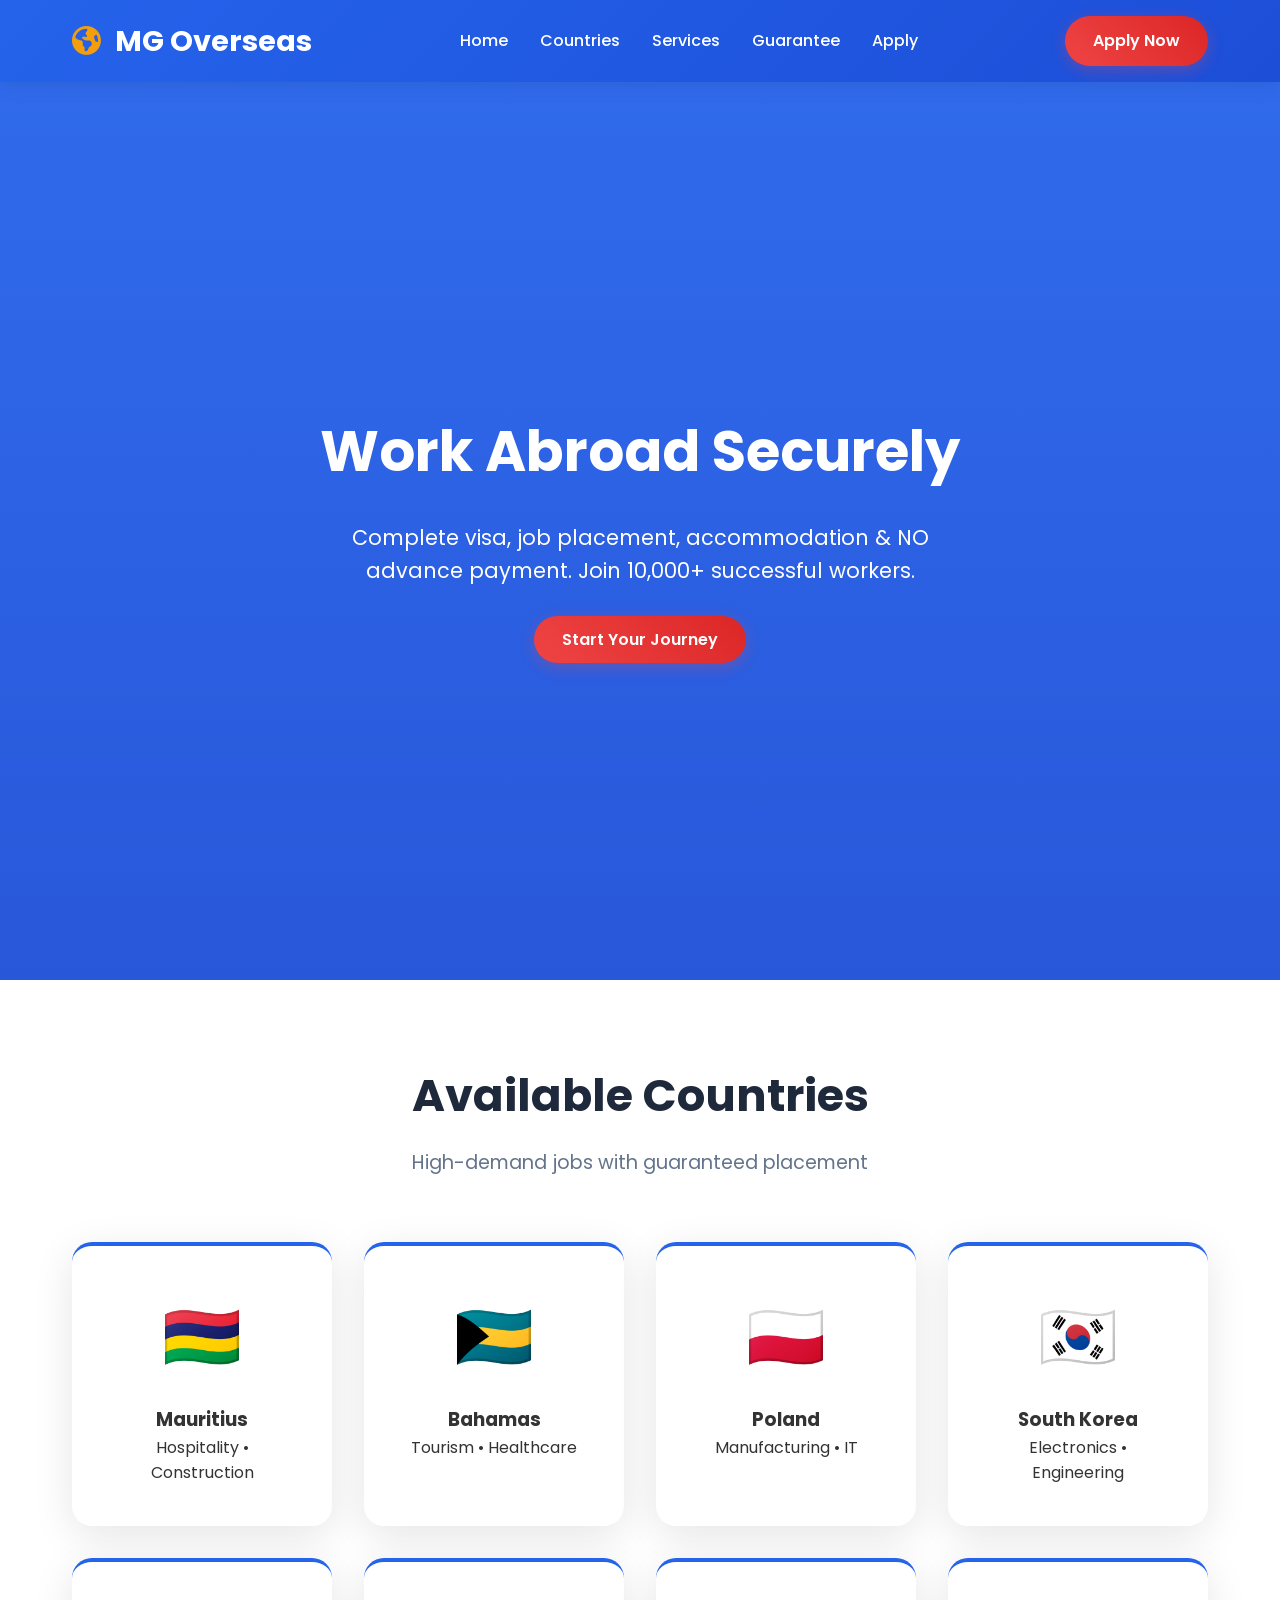
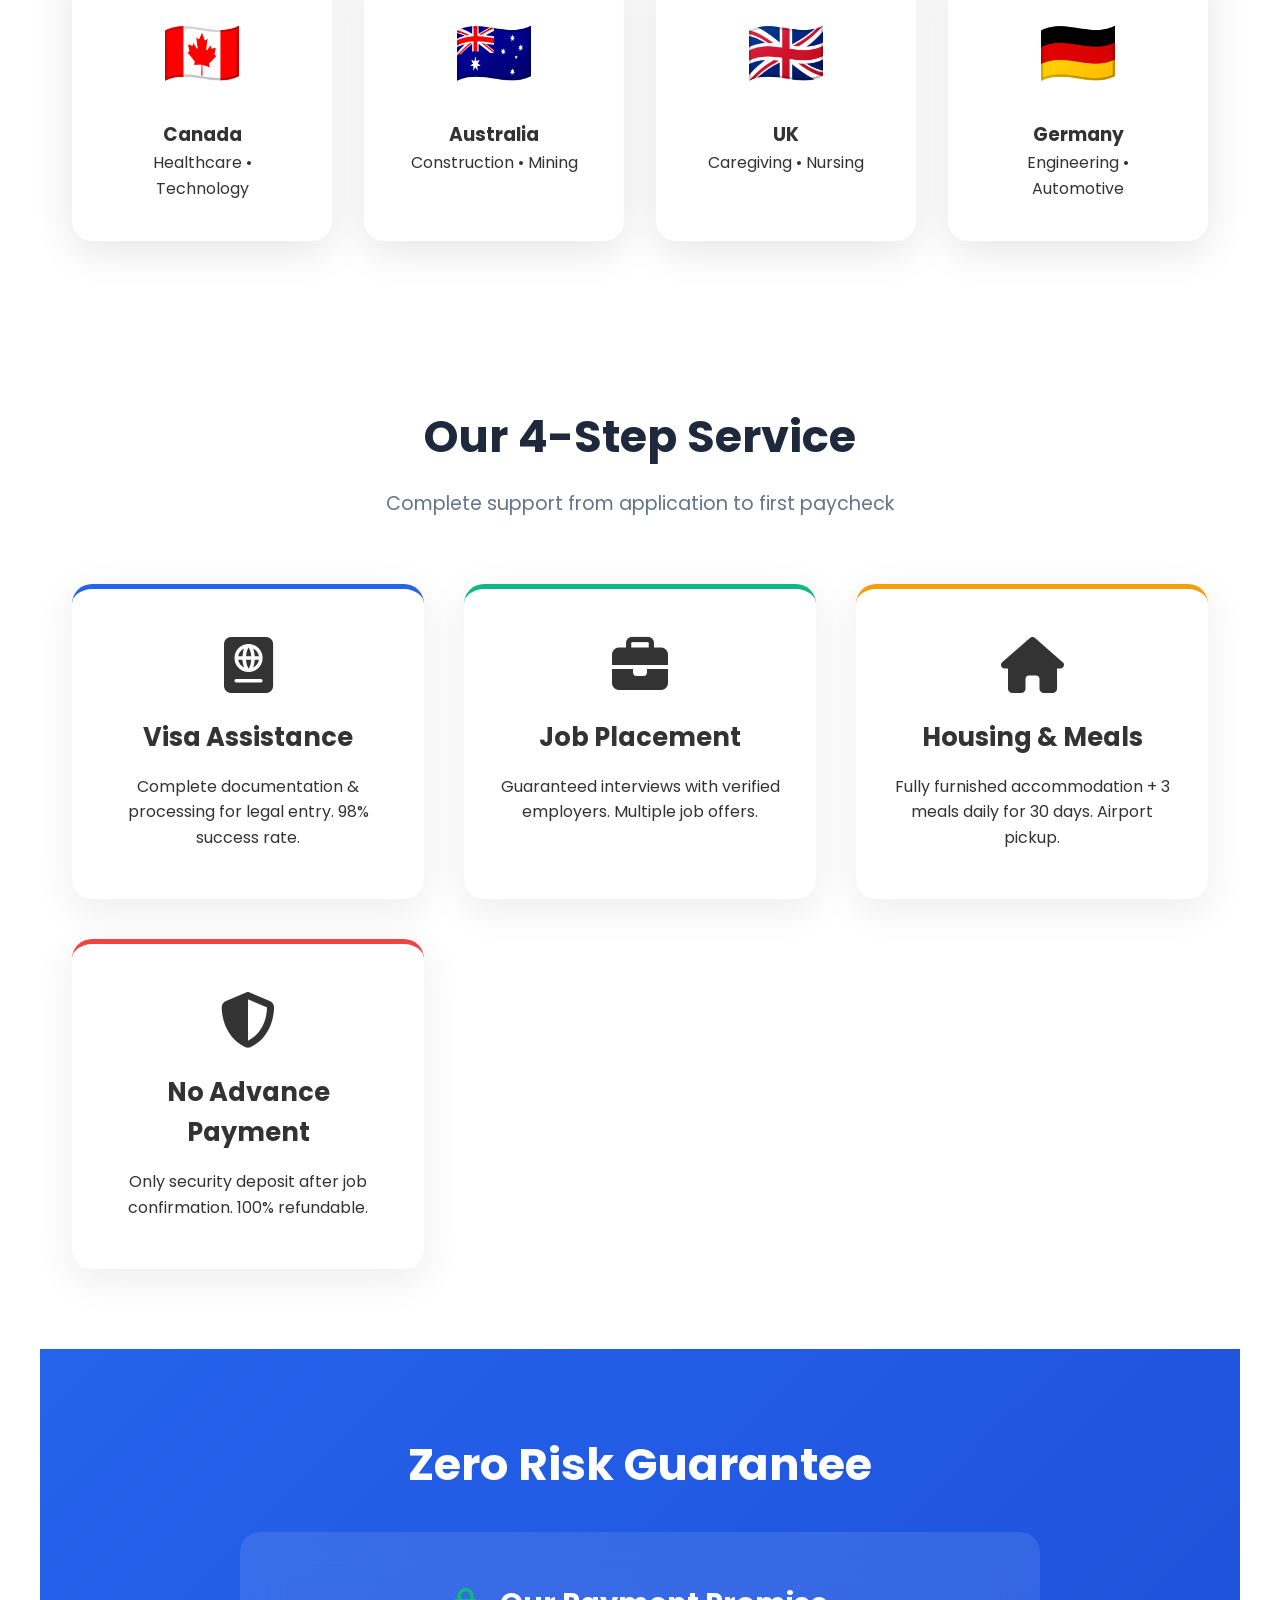
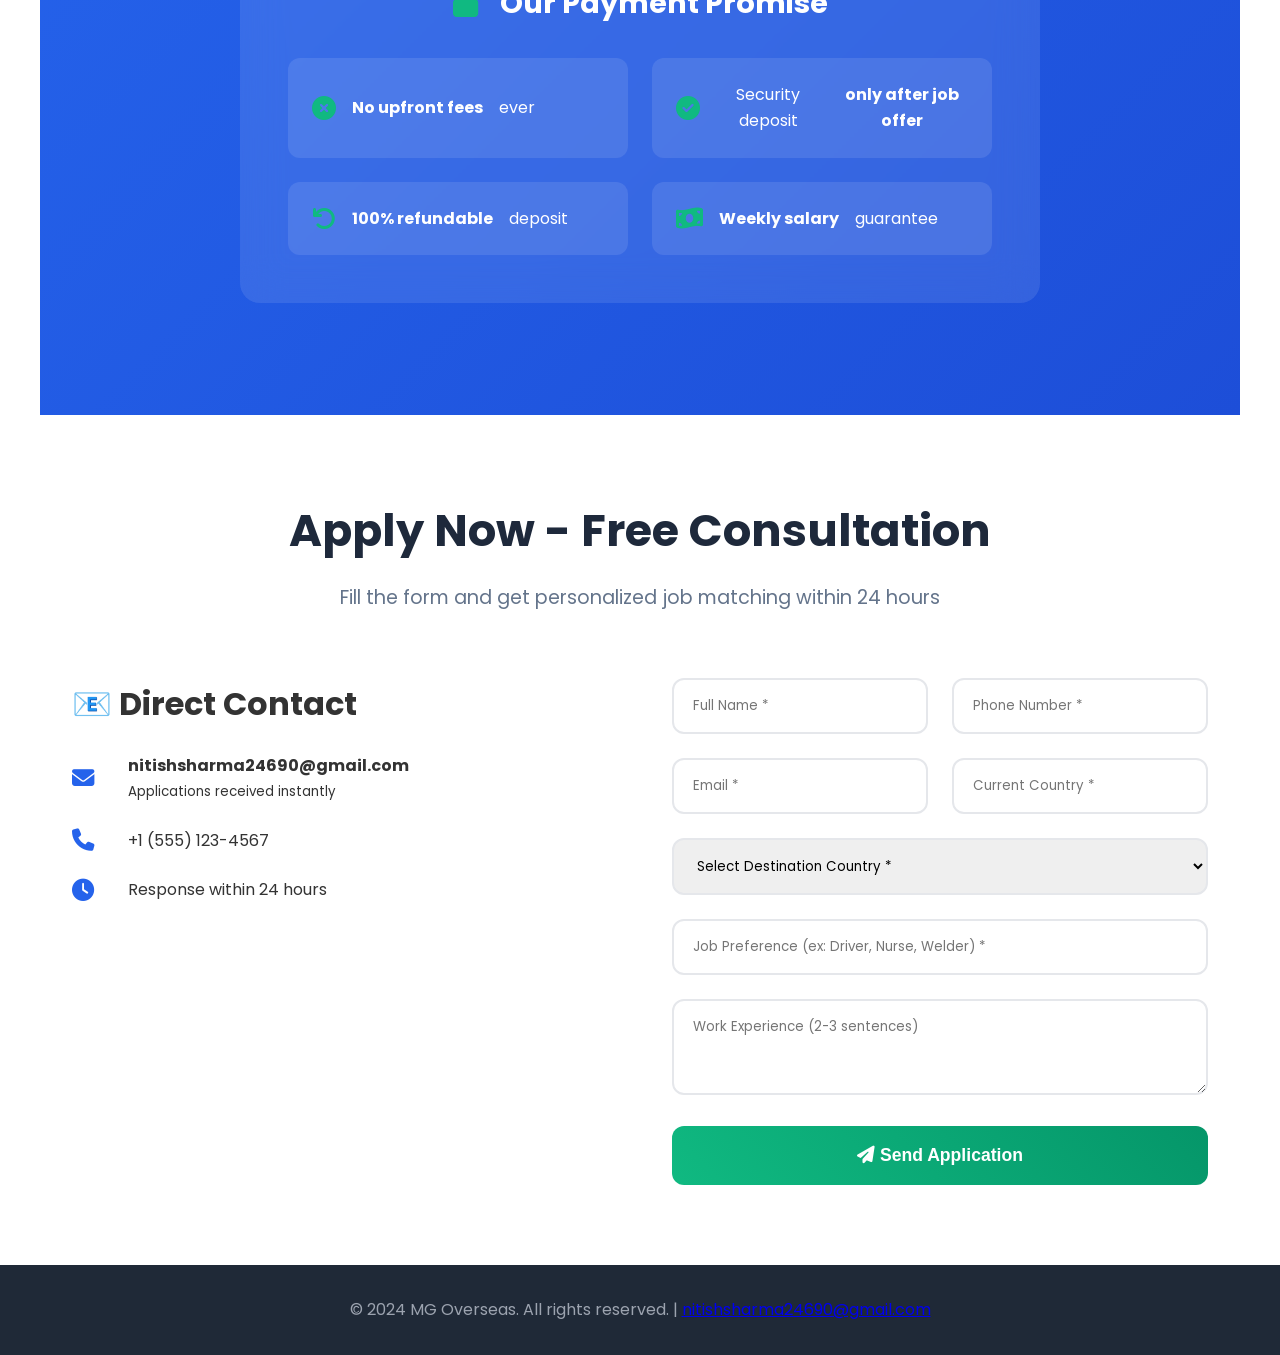
<file: index.html.html>
<!DOCTYPE html>
<html lang="en">
<head>
    <meta charset="UTF-8">
    <meta name="viewport" content="width=device-width, initial-scale=1.0">
    <title>MG Overseas - Work Abroad Safely & Securely</title>
    <link href="https://cdnjs.cloudflare.com/ajax/libs/font-awesome/6.4.0/css/all.min.css" rel="stylesheet">
    <link href="https://fonts.googleapis.com/css2?family=Poppins:wght@300;400;500;600;700&display=swap" rel="stylesheet">
    <style>
        * {
            margin: 0;
            padding: 0;
            box-sizing: border-box;
        }

        body {
            font-family: 'Poppins', sans-serif;
            line-height: 1.6;
            color: #333;
        }

        /* Header */
        header {
            background: linear-gradient(135deg, #2563eb 0%, #1d4ed8 100%);
            color: white;
            padding: 1rem 0;
            position: fixed;
            width: 100%;
            top: 0;
            z-index: 1000;
            box-shadow: 0 2px 20px rgba(0,0,0,0.1);
        }

        nav {
            max-width: 1200px;
            margin: 0 auto;
            padding: 0 2rem;
            display: flex;
            justify-content: space-between;
            align-items: center;
        }

        .logo {
            font-size: 1.8rem;
            font-weight: 700;
        }

        .logo i {
            color: #f59e0b;
            margin-right: 0.5rem;
        }

        .nav-links {
            display: flex;
            list-style: none;
            gap: 2rem;
        }

        .nav-links a {
            color: white;
            text-decoration: none;
            font-weight: 500;
            transition: color 0.3s;
        }

        .nav-links a:hover {
            color: #f59e0b;
        }

        .cta-btn {
            background: linear-gradient(45deg, #ef4444, #dc2626);
            color: white;
            padding: 12px 28px;
            border-radius: 50px;
            text-decoration: none;
            font-weight: 600;
            transition: all 0.3s;
            box-shadow: 0 4px 15px rgba(239,68,68,0.3);
        }

        .cta-btn:hover {
            transform: translateY(-2px);
            box-shadow: 0 8px 25px rgba(239,68,68,0.4);
        }

        /* Hero */
        .hero {
            background: linear-gradient(rgba(37,99,235,0.95), rgba(29,78,216,0.95)), 
                        url('data:image/svg+xml,<svg xmlns="http://www.w3.org/2000/svg" viewBox="0 0 1440 320"><path fill="%23ffffff" fill-opacity="0.05" d="M0,96L48,112C96,128,192,160,288,176C384,192,480,192,576,186.7C672,181,768,171,864,154.7C960,139,1056,117,1152,122.7C1248,128,1344,160,1392,176L1440,192L1440,320L1392,320C1344,320,1248,320,1152,320C1056,320,960,320,864,320C768,320,672,320,576,320C480,320,384,320,288,320C192,320,96,320,48,320L0,320Z"></path></svg>');
            height: 100vh;
            display: flex;
            align-items: center;
            justify-content: center;
            text-align: center;
            color: white;
            margin-top: 80px;
        }

        .hero-content h1 {
            font-size: 3.5rem;
            margin-bottom: 1.5rem;
            font-weight: 700;
        }

        .hero-content p {
            font-size: 1.3rem;
            max-width: 600px;
            margin: 0 auto 2.5rem;
        }

        /* Sections */
        .section {
            padding: 5rem 2rem;
            max-width: 1200px;
            margin: 0 auto;
        }

        .section-title {
            text-align: center;
            font-size: 2.8rem;
            margin-bottom: 1rem;
            color: #1e293b;
        }

        .section-subtitle {
            text-align: center;
            font-size: 1.2rem;
            color: #64748b;
            margin-bottom: 4rem;
            max-width: 700px;
            margin-left: auto;
            margin-right: auto;
        }

        /* Countries Grid */
        .countries-grid {
            display: grid;
            grid-template-columns: repeat(auto-fit, minmax(250px, 1fr));
            gap: 2rem;
            margin-top: 3rem;
        }

        .country-card {
            background: white;
            padding: 2.5rem;
            border-radius: 20px;
            text-align: center;
            box-shadow: 0 10px 40px rgba(0,0,0,0.1);
            transition: all 0.3s;
            border-top: 4px solid #2563eb;
        }

        .country-card:hover {
            transform: translateY(-10px);
            box-shadow: 0 20px 60px rgba(0,0,0,0.15);
        }

        .country-flag {
            font-size: 4rem;
            margin-bottom: 1rem;
        }

        .country-name {
            font-size: 1.5rem;
            font-weight: 600;
            margin-bottom: 0.5rem;
        }

        /* Services Grid */
        .services-grid {
            display: grid;
            grid-template-columns: repeat(auto-fit, minmax(280px, 1fr));
            gap: 2.5rem;
            margin-top: 3rem;
        }

        .service-card {
            background: white;
            padding: 3rem 2rem;
            border-radius: 20px;
            text-align: center;
            box-shadow: 0 10px 40px rgba(0,0,0,0.08);
            transition: all 0.3s;
            border-top: 5px solid transparent;
        }

        .service-card:hover {
            transform: translateY(-10px);
            box-shadow: 0 20px 60px rgba(0,0,0,0.15);
        }

        .service-card.visa { border-top-color: #2563eb; }
        .service-card.employment { border-top-color: #10b981; }
        .service-card.logistics { border-top-color: #f59e0b; }
        .service-card.financial { border-top-color: #ef4444; }

        .service-icon {
            font-size: 3.5rem;
            margin-bottom: 1.5rem;
        }

        .service-card h3 {
            font-size: 1.6rem;
            margin-bottom: 1rem;
        }

        /* Financial Policy */
        .financial-section {
            background: linear-gradient(135deg, #2563eb 0%, #1d4ed8 100%);
            color: white;
            text-align: center;
        }

        .financial-box {
            background: rgba(255,255,255,0.1);
            backdrop-filter: blur(20px);
            padding: 3rem;
            border-radius: 20px;
            margin: 2rem auto;
            max-width: 800px;
        }

        .policy-list {
            display: grid;
            grid-template-columns: repeat(auto-fit, minmax(250px, 1fr));
            gap: 1.5rem;
            margin-top: 2rem;
        }

        .policy-item {
            display: flex;
            align-items: center;
            gap: 1rem;
            background: rgba(255,255,255,0.1);
            padding: 1.5rem;
            border-radius: 12px;
        }

        .policy-icon {
            font-size: 1.5rem;
            color: #10b981;
        }

        /* Contact Form */
        .contact-grid {
            display: grid;
            grid-template-columns: 1fr 1fr;
            gap: 4rem;
            margin-top: 3rem;
        }

        .contact-info h3 {
            font-size: 2rem;
            margin-bottom: 1.5rem;
        }

        .contact-item {
            display: flex;
            align-items: center;
            margin-bottom: 1.5rem;
            gap: 1rem;
        }

        .contact-item i {
            font-size: 1.4rem;
            color: #2563eb;
            width: 40px;
        }

        .form-group {
            margin-bottom: 1.5rem;
        }

        .form-group input,
        .form-group select,
        .form-group textarea {
            width: 100%;
            padding: 1rem 1.2rem;
            border: 2px solid #e5e7eb;
            border-radius: 12px;
            font-family: inherit;
            transition: all 0.3s;
        }

        .form-group input:focus,
        .form-group select:focus,
        .form-group textarea:focus {
            outline: none;
            border-color: #2563eb;
            box-shadow: 0 0 0 3px rgba(37,99,235,0.1);
        }

        .form-row {
            display: grid;
            grid-template-columns: 1fr 1fr;
            gap: 1.5rem;
        }

        .submit-btn {
            width: 100%;
            background: linear-gradient(45deg, #10b981, #059669);
            color: white;
            padding: 1.2rem;
            border: none;
            border-radius: 12px;
            font-size: 1.1rem;
            font-weight: 600;
            cursor: pointer;
            transition: all 0.3s;
        }

        .submit-btn:hover {
            transform: translateY(-2px);
            box-shadow: 0 10px 30px rgba(16,185,129,0.4);
        }

        /* SUCCESS POPUP */
        .success-popup {
            display: none;
            position: fixed;
            top: 0;
            left: 0;
            width: 100%;
            height: 100%;
            background: rgba(0,0,0,0.7);
            z-index: 2000;
            backdrop-filter: blur(5px);
        }

        .popup-content {
            position: absolute;
            top: 50%;
            left: 50%;
            transform: translate(-50%, -50%);
            background: linear-gradient(135deg, #10b981, #059669);
            padding: 3rem 2.5rem;
            border-radius: 24px;
            text-align: center;
            color: white;
            max-width: 450px;
            width: 90%;
            box-shadow: 0 25px 80px rgba(16,185,129,0.4);
            animation: popupSlideIn 0.4s ease;
        }

        @keyframes popupSlideIn {
            from {
                opacity: 0;
                transform: translate(-50%, -60%);
            }
            to {
                opacity: 1;
                transform: translate(-50%, -50%);
            }
        }

        .success-icon {
            font-size: 5rem;
            margin-bottom: 1.5rem;
            display: block;
        }

        .popup-title {
            font-size: 2rem;
            font-weight: 700;
            margin-bottom: 1rem;
        }

        .popup-text {
            font-size: 1.1rem;
            margin-bottom: 2rem;
            opacity: 0.95;
        }

        .close-popup {
            background: rgba(255,255,255,0.2);
            color: white;
            border: none;
            padding: 12px 24px;
            border-radius: 12px;
            font-weight: 600;
            cursor: pointer;
            transition: all 0.3s;
        }

        .close-popup:hover {
            background: rgba(255,255,255,0.3);
            transform: translateY(-1px);
        }

        /* Responsive */
        @media (max-width: 768px) {
            .nav-links {
                display: none;
            }

            .hero-content h1 {
                font-size: 2.5rem;
            }

            .contact-grid {
                grid-template-columns: 1fr;
                gap: 2rem;
            }

            .form-row {
                grid-template-columns: 1fr;
            }
        }

        footer {
            background: #1f2937;
            color: #9ca3af;
            text-align: center;
            padding: 2rem;
        }
    </style>
</head>
<body>
    <!-- Header -->
    <header>
        <nav>
            <div class="logo">
                <i class="fas fa-globe-americas"></i>
                MG Overseas
            </div>
            <ul class="nav-links">
                <li><a href="#home">Home</a></li>
                <li><a href="#countries">Countries</a></li>
                <li><a href="#services">Services</a></li>
                <li><a href="#financial">Guarantee</a></li>
                <li><a href="#contact">Apply</a></li>
            </ul>
            <a href="#contact" class="cta-btn">Apply Now</a>
        </nav>
    </header>

    <!-- Hero -->
    <section class="hero" id="home">
        <div class="hero-content">
            <h1>Work Abroad Securely</h1>
            <p>Complete visa, job placement, accommodation & NO advance payment. Join 10,000+ successful workers.</p>
            <a href="#contact" class="cta-btn">Start Your Journey</a>
        </div>
    </section>

    <!-- Countries -->
    <section class="section" id="countries">
        <h2 class="section-title">Available Countries</h2>
        <p class="section-subtitle">High-demand jobs with guaranteed placement</p>
        <div class="countries-grid">
            <div class="country-card">
                <div class="country-flag">🇲🇺</div>
                <h3>Mauritius</h3>
                <p>Hospitality • Construction</p>
            </div>
            <div class="country-card">
                <div class="country-flag">🇧🇸</div>
                <h3>Bahamas</h3>
                <p>Tourism • Healthcare</p>
            </div>
            <div class="country-card">
                <div class="country-flag">🇵🇱</div>
                <h3>Poland</h3>
                <p>Manufacturing • IT</p>
            </div>
            <div class="country-card">
                <div class="country-flag">🇰🇷</div>
                <h3>South Korea</h3>
                <p>Electronics • Engineering</p>
            </div>
            <div class="country-card">
                <div class="country-flag">🇨🇦</div>
                <h3>Canada</h3>
                <p>Healthcare • Technology</p>
            </div>
            <div class="country-card">
                <div class="country-flag">🇦🇺</div>
                <h3>Australia</h3>
                <p>Construction • Mining</p>
            </div>
            <div class="country-card">
                <div class="country-flag">🇬🇧</div>
                <h3>UK</h3>
                <p>Caregiving • Nursing</p>
            </div>
            <div class="country-card">
                <div class="country-flag">🇩🇪</div>
                <h3>Germany</h3>
                <p>Engineering • Automotive</p>
            </div>
        </div>
    </section>

    <!-- Services -->
    <section class="section" id="services">
        <h2 class="section-title">Our 4-Step Service</h2>
        <p class="section-subtitle">Complete support from application to first paycheck</p>
        <div class="services-grid">
            <div class="service-card visa">
                <i class="fas fa-passport service-icon"></i>
                <h3>Visa Assistance</h3>
                <p>Complete documentation & processing for legal entry. 98% success rate.</p>
            </div>
            <div class="service-card employment">
                <i class="fas fa-briefcase service-icon"></i>
                <h3>Job Placement</h3>
                <p>Guaranteed interviews with verified employers. Multiple job offers.</p>
            </div>
            <div class="service-card logistics">
                <i class="fas fa-home service-icon"></i>
                <h3>Housing & Meals</h3>
                <p>Fully furnished accommodation + 3 meals daily for 30 days. Airport pickup.</p>
            </div>
            <div class="service-card financial">
                <i class="fas fa-shield-alt service-icon"></i>
                <h3>No Advance Payment</h3>
                <p>Only security deposit after job confirmation. 100% refundable.</p>
            </div>
        </div>
    </section>

    <!-- Financial Policy -->
    <section class="section financial-section" id="financial">
        <h2 class="section-title" style="color: white;">Zero Risk Guarantee</h2>
        <div class="financial-box">
            <h3 style="font-size: 1.8rem; margin-bottom: 2rem;">
                <i class="fas fa-lock" style="color: #10b981; margin-right: 1rem;"></i>
                Our Payment Promise
            </h3>
            <div class="policy-list">
                <div class="policy-item">
                    <i class="fas fa-times-circle policy-icon"></i>
                    <strong>No upfront fees</strong> ever
                </div>
                <div class="policy-item">
                    <i class="fas fa-check-circle policy-icon"></i>
                    Security deposit <strong>only after job offer</strong>
                </div>
                <div class="policy-item">
                    <i class="fas fa-undo policy-icon"></i>
                    <strong>100% refundable</strong> deposit
                </div>
                <div class="policy-item">
                    <i class="fas fa-money-bill-wave policy-icon"></i>
                    <strong>Weekly salary</strong> guarantee
                </div>
            </div>
        </div>
    </section>

    <!-- Contact -->
    <section class="section" id="contact">
        <h2 class="section-title">Apply Now - Free Consultation</h2>
        <p class="section-subtitle">Fill the form and get personalized job matching within 24 hours</p>
        <div class="contact-grid">
            <div class="contact-info">
                <h3>📧 Direct Contact</h3>
                <div class="contact-item">
                    <i class="fas fa-envelope"></i>
                    <div>
                        <strong>nitishsharma24690@gmail.com</strong><br>
                        <small>Applications received instantly</small>
                    </div>
                </div>
                <div class="contact-item">
                    <i class="fas fa-phone"></i>
                    <div>+1 (555) 123-4567</div>
                </div>
                <div class="contact-item">
                    <i class="fas fa-clock"></i>
                    <div>Response within 24 hours</div>
                </div>
            </div>
            <form id="applicationForm">
                <div class="form-row">
                    <div class="form-group">
                        <input type="text" id="fullName" placeholder="Full Name *" required>
                    </div>
                    <div class="form-group">
                        <input type="tel" id="phone" placeholder="Phone Number *" required>
                    </div>
                </div>
                <div class="form-row">
                    <div class="form-group">
                        <input type="email" id="email" placeholder="Email *" required>
                    </div>
                    <div class="form-group">
                        <input type="text" id="currentCountry" placeholder="Current Country *" required>
                    </div>
                </div>
                <div class="form-group">
                    <select id="destinationCountry" required>
                        <option value="">Select Destination Country *</option>
                        <option value="Mauritius">🇲🇺 Mauritius</option>
                        <option value="Bahamas">🇧🇸 Bahamas</option>
                        <option value="Poland">🇵🇱 Poland</option>
                        <option value="South Korea">🇰🇷 South Korea</option>
                        <option value="Canada">🇨🇦 Canada</option>
                        <option value="Australia">🇦🇺 Australia</option>
                        <option value="UK">🇬🇧 UK</option>
                        <option value="Germany">🇩🇪 Germany</option>
                    </select>
                </div>
                <div class="form-group">
                    <input type="text" id="jobType" placeholder="Job Preference (ex: Driver, Nurse, Welder) *" required>
                </div>
                <div class="form-group">
                    <textarea id="experience" rows="3" placeholder="Work Experience (2-3 sentences)"></textarea>
                </div>
                <button type="submit" class="submit-btn">
                    <i class="fas fa-paper-plane"></i> Send Application
                </button>
            </form>
        </div>
    </section>

    <footer>
        <p>&copy; 2024 MG Overseas. All rights reserved. | 
            <a href="mailto:nitishsharma24690@gmail.com">nitishsharma24690@gmail.com</a>
        </p>
    </footer>

    <!-- SUCCESS POPUP -->
    <div class="success-popup" id="successPopup">
        <div class="popup-content">
            <i class="fas fa-check-circle success-icon"></i>
            <div class="popup-title">✅ Application Submitted Successfully!</div>
            <div class="popup-text">
                Your details have been sent to <strong>nitishsharma24690@gmail.com</strong><br>
                Our team will contact you within 24 hours with your personalized plan.
            </div>
            <button class="close-popup" onclick="closePopup()">Got it! Thank you</button>
        </div>
    </div>

    <script>
        // Smooth scrolling
        document.querySelectorAll('a[href^="#"]').forEach(anchor => {
            anchor.addEventListener('click', e => {
                e.preventDefault();
                document.querySelector(anchor.getAttribute('href')).scrollIntoView({
                    behavior: 'smooth'
                });
            });
        });

        // FORM SUBMISSION + SUCCESS POPUP + EMAIL
        document.getElementById('applicationForm').addEventListener('submit', function(e) {
            e.preventDefault();
            
            // Get form data
            const formData = {
                fullName: document.getElementById('fullName').value,
                phone: document.getElementById('phone').value,
                email: document.getElementById('email').value,
                currentCountry: document.getElementById('currentCountry').value,
                destinationCountry: document.getElementById('destinationCountry').value,
                jobType: document.getElementById('jobType').value,
                experience: document.getElementById('experience').value || 'Not provided',
                timestamp: new Date().toLocaleString()
            };

            // Create perfectly formatted email
            const subject = `🆕 NEW APPLICATION: ${formData.fullName} - ${formData.destinationCountry}`;
            const body = `
🎯 MG OVERSEAS - NEW APPLICATION

👤 Name: ${formData.fullName}
📱 Phone: ${formData.phone}
✉️ Email: ${formData.email}
🌍 Current Country: ${formData.currentCountry}
🎯 Destination: ${formData.destinationCountry}
💼 Job Preference: ${formData.jobType}
📋 Experience: ${formData.experience}

⏰ Submitted: ${formData.timestamp}

---
MG Overseas Application Portal
nitishsharma24690@gmail.com
            `.trim();

            // Create mailto link & open email
            const mailtoLink = `mailto:nitishsharma24690@gmail.com?subject=${encodeURIComponent(subject)}&body=${encodeURIComponent(body)}`;
            
            // SHOW SUCCESS POPUP
            document.getElementById('successPopup').style.display = 'block';
            
            // Open email client (user's default email app)
            window.open(mailtoLink, '_blank');
            
            // Reset form
            this.reset();
        });

        // Close popup function
        function closePopup() {
            document.getElementById('successPopup').style.display = 'none';
        }

        // Close popup on outside click
        document.getElementById('successPopup').addEventListener('click', function(e) {
            if (e.target === this) {
                closePopup();
            }
        });

        // Header scroll effect
        window.addEventListener('scroll', () => {
            const header = document.querySelector('header');
            if (window.scrollY > 100) {
                header.style.background = 'rgba(37, 99, 235, 0.95)';
                header.style.backdropFilter = 'blur(20px)';
            } else {
                header.style.background = 'linear-gradient(135deg, #2563eb 0%, #1d4ed8 100%)';
            }
        });
    </script>
</body>
</html>
</file>
